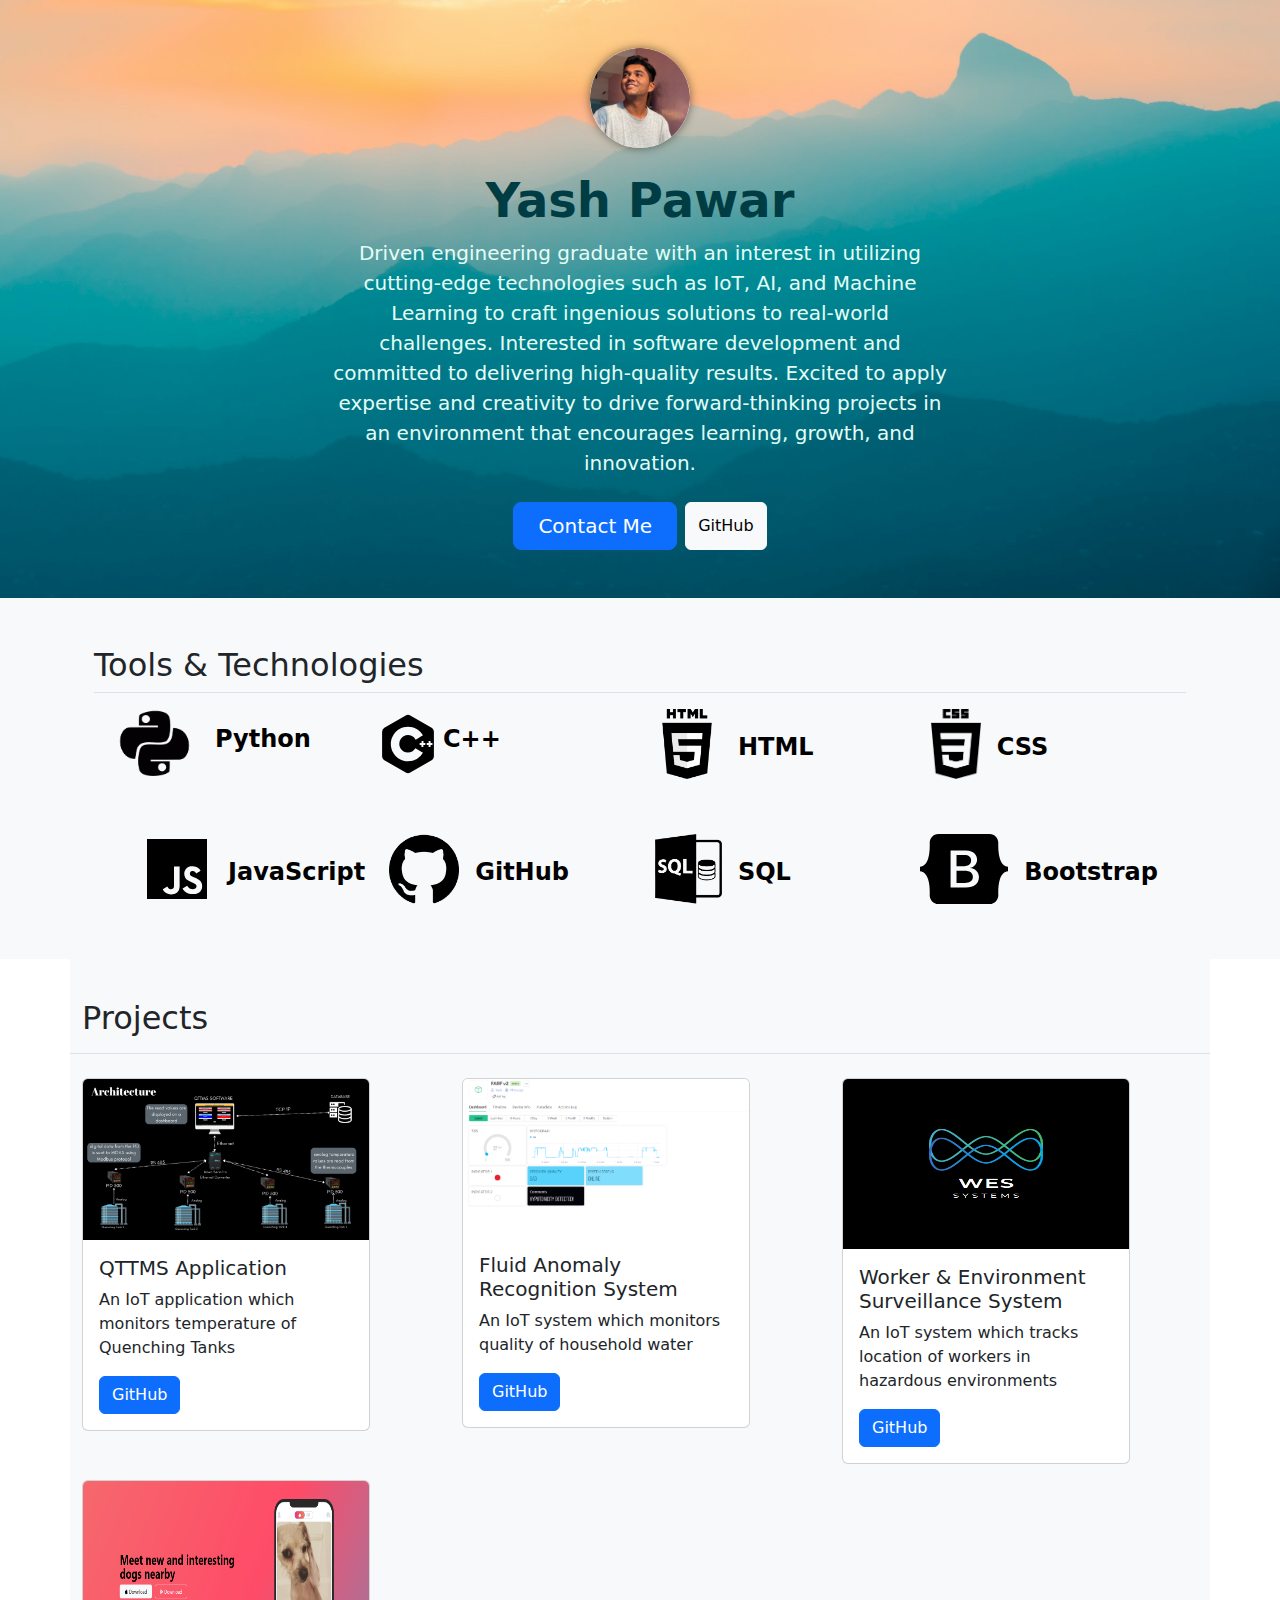
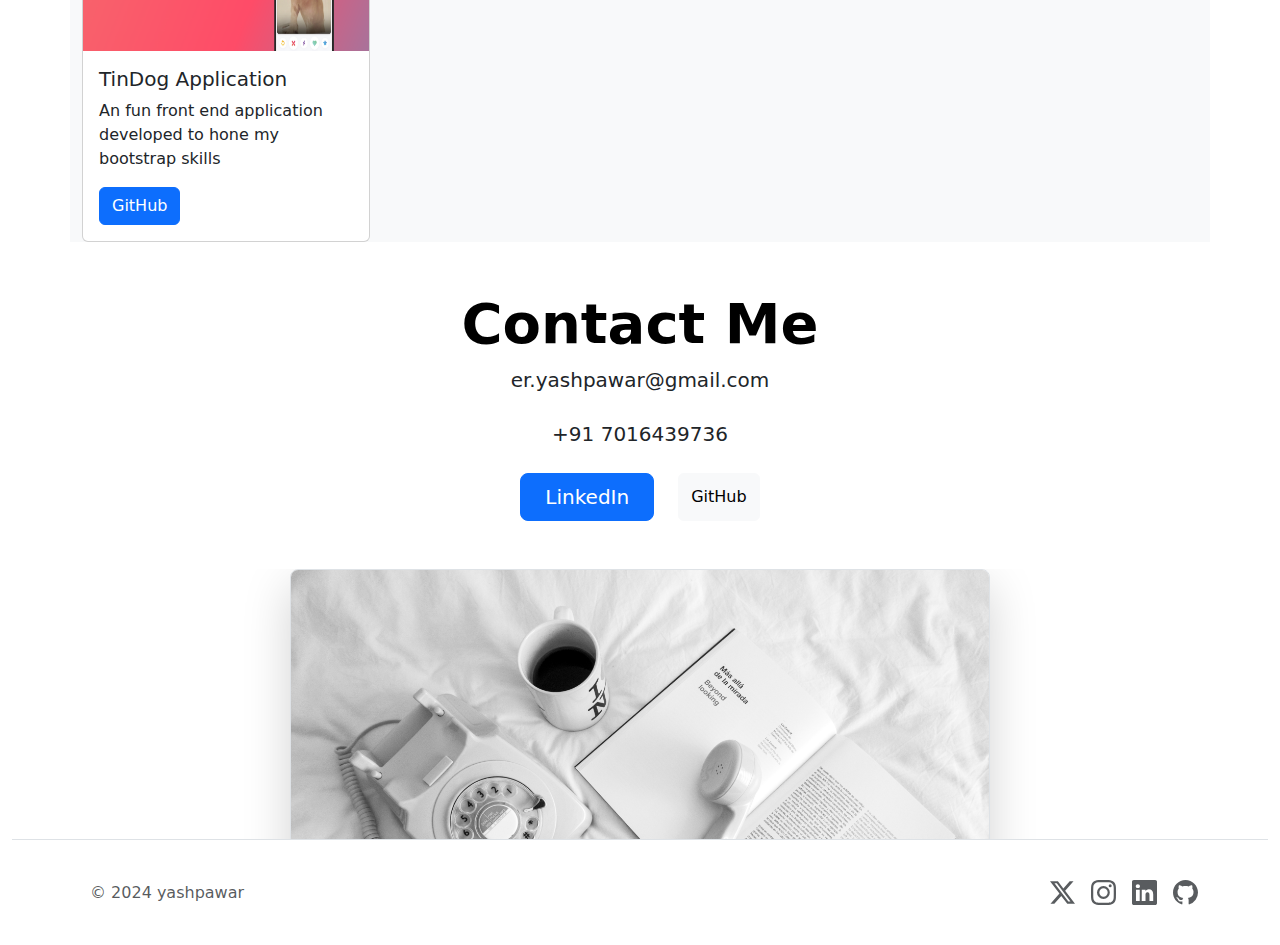
<file: index.html>
<!DOCTYPE html>
<html lang="en">

<head>
  <meta charset="UTF-8">
  <meta name="viewport" content="width=device-width, initial-scale=1.0">
  <title>Document</title>
  <link rel="stylesheet" href="styles.css">
  <link href="https://cdn.jsdelivr.net/npm/bootstrap@5.3.3/dist/css/bootstrap.min.css" rel="stylesheet"
    integrity="sha384-QWTKZyjpPEjISv5WaRU9OFeRpok6YctnYmDr5pNlyT2bRjXh0JMhjY6hW+ALEwIH" crossorigin="anonymous">
</head>

<body>
  <section id="introduction">
    <div class="px-4 py-5 my-0 text-center">
      <img class="d-block mx-auto mb-4" id="profile-photo" src="./Images/yash pawar profile photo portfolio site.png"
        alt="yash pawar profile photo" width="100" height="100">
      <h1 class="display-5 fw-bold text-body-emphasis">Yash Pawar</h1>
      <div class="col-lg-6 mx-auto">
        <p class="lead mb-4">Driven engineering graduate with an interest in utilizing cutting-edge technologies such as
          IoT, AI, and Machine
          Learning to craft ingenious solutions to real-world challenges. Interested in software development and
          committed
          to delivering high-quality results. Excited to apply expertise and creativity to drive forward-thinking
          projects in an
          environment that encourages learning, growth, and innovation.</p>
        <div class="d-grid gap-2 d-sm-flex justify-content-sm-center">
          <a href="#contact-me" class="btn btn-primary btn-lg px-4 gap-3">Contact Me</a>
          <button type="button" class="btn btn-light"
            onclick="window.open('https://github.com/pawaryash', '_blank')">GitHub</button>
        </div>
      </div>
    </div>
  </section>

  <section id="skills" class="container-fluid ">
    <div class="container px-4 py-5" id="icon-grid">
      <h2 class="pb-2 border-bottom">Tools & Technologies</h2>
      <div class="row pt-2">
        <div class="col d-flex align-items-start col-lg-3 col-mb-6">
          <img src="./Images/kisspng-computer-icons-python-5afac9ee46b749.8768191615263851342897-removebg-preview.png"
            alt="Python Logo" height="70">
          <div>
            <h3 class="fw-bold mb-0 fs-4 text-body-emphasis pt-3">Python</h3>
          </div>
        </div>
        <div class="col d-flex align-items-start col-lg-3 col-mb-6">
          <img src="./Images/plus_logo_c_icon_214621.svg" alt="Python Logo" height="70">
          <div>
            <h3 class="fw-bold mb-0 fs-4 text-body-emphasis pt-3">C++</h3>
          </div>
        </div>
        <div class="col d-flex align-items-start col-mb-6">
          <img src="./Images/HTML_Logo_Black-removebg-preview.png" alt="HTML 5 Logo" height="70">
          <div>
            <h3 class="fw-bold mb-0 fs-4 text-body-emphasis pt-4 ms-3">HTML</h3>
          </div>
        </div>
        <div class="col d-flex align-items-start col-mb-6">
          <img src="./Images/css-logo-black-and-white-removebg-preview.png" alt="CSS 3 Logo" height="70">
          <div>
            <h3 class="fw-bold mb-0 fs-4 text-body-emphasis py-4 ms-3">CSS</h3>
          </div>
        </div>
        <div class="row pt-5">
          <div class="col d-flex align-items-start col-mb-6">
            <img src="./Images/brand-javascript.svg" alt="JavaScript Logo" height="70" class="ms-5">
            <div>
              <h3 class="fw-bold mb-0 fs-4 text-body-emphasis py-4 ms-3">JavaScript</h3>
            </div>
          </div>
          <div class="col d-flex align-items-start col-mb-6">
            <img src="./Images/github-logo-removebg-preview.png" alt="GitHub Logo" height="70">
            <div>
              <h3 class="fw-bold mb-0 fs-4 text-body-emphasis py-4 ms-3">GitHub</h3>
            </div>
          </div>
          <div class="col d-flex align-items-start col-mb-6">
            <img src="./Images/sql_server_logo-removebg-preview.png" alt="SQL Server Logo" height="70">
            <div>
              <h3 class="fw-bold mb-0 fs-4 text-body-emphasis py-4 ms-3">SQL</h3>
            </div>
          </div>
          <div class="col d-flex align-items-start col-mb-6">
            <img src="./Images/bootstrap-logo-black.svg" alt="Bootsrap Server Logo" height="70">
            <div>
              <h3 class="fw-bold mb-0 fs-4 text-body-emphasis py-4 ms-3">Bootstrap</h3>
            </div>
          </div>
        </div>


      </div>
    </div>
  </section>
  <!-- Projects -->

  <section id="projects" class="container pt-4">

    <div class="row">
      <h2 class="container border-bottom py-3">Projects</h2>
      <div class="col pt-3">
        <div class="card" style="width: 18rem;">
          <img src="./Images/QTTMS Architecture v2.0_Landscape.png" class="card-img-top" alt="QTTMS Architecture">
          <div class="card-body">
            <h5 class="card-title">QTTMS Application</h5>
            <p class="card-text">An IoT application which monitors temperature of Quenching Tanks</p>
            <a href="#" class="btn btn-primary"
              onclick="window.open('https://github.com/pawaryash/Quenching-Tank-Project', '_blank')">GitHub</a>
          </div>
        </div>
      </div>

      <div class="col pt-3">
        <div class="card" style="width: 18rem;">
          <img src="./Images/RO_results.png" class="card-img-top" alt="QTTMS Architecture">
          <div class="card-body">
            <h5 class="card-title">Fluid Anomaly Recognition System</h5>
            <p class="card-text">An IoT system which monitors quality of household water</p>
            <a href="#" class="btn btn-primary"
              onclick="window.open('https://github.com/pawaryash/Fluid-Anomaly-Recognition-Framework')">GitHub</a>
          </div>
        </div>
      </div>

      <div class="col pt-3">
        <div class="card" style="width: 18rem;">
          <img src="./Images/Wes.png" class="card-img-top" alt="WESS" height="170px">
          <div class="card-body">
            <h5 class="card-title">Worker & Environment Surveillance System</h5>
            <p class="card-text">An IoT system which tracks location of workers in hazardous environments</p>
            <a href="#" class="btn btn-primary"
              onclick="window.open('https://github.com/pawaryash/Worker-Environment-Surveillance-System', '_blank')">GitHub</a>
          </div>
        </div>
      </div>

      <div class="col pt-3">
        <div class="card" style="width: 18rem;">
          <img src="./Images/tindDog.png" class="card-img-top" alt="tin dog application" height="170px">
          <div class="card-body">
            <h5 class="card-title">TinDog Application</h5>
            <p class="card-text">An fun front end application developed to hone my bootstrap skills</p>
            <a href="#" class="btn btn-primary"
              onclick="window.open('https://github.com/pawaryash/TinDog', '_blank')">GitHub</a>
          </div>
        </div>
      </div>
    </div>
  </section>

  <!-- Contact Me -->
  <section id="contact-me">
    <div class="container-fluid">
      <div class="px-4 pt-5  text-center border-bottom">
        <h2 class="display-4 fw-bold text-body-emphasis">Contact Me</h2>
        <div class="col-lg-6 mx-auto">
          <p class="lead mb-4">er.yashpawar@gmail.com</p>
          <p class="lead mb-4">+91 7016439736</p>
          <div class="d-grid gap-2 d-sm-flex justify-content-sm-center mb-5">
            <button type="button" class="btn btn-primary btn-lg px-4 me-sm-3"
              onclick="window.open('https://www.linkedin.com/in/pawaryash/', '_blank')">LinkedIn</button>
            <button type="button" class="btn btn-light"
              onclick="window.open('https://github.com/pawaryash', '_blank')">GitHub</button>

          </div>
        </div>
        <div class="overflow-hidden" style="max-height: 30vh;">
          <div class="container px-5">
            <img src="./Images/contact me.jpg" class="img-fluid border rounded-3 shadow-lg mb-4" alt="Example image"
              width="700" height="500" loading="lazy">
          </div>
        </div>
      </div>
    </div>
  </section>
  <!-- Footer -->
  <section id="footer">
    <div class="container-fluid">
      <div class="container">
        <footer class="d-flex flex-wrap justify-content-between align-items-center py-3 my-4 ">
          <div class="col-md-4 d-flex align-items-center">
            <a href="/" class="mb-3 me-2 mb-md-0 text-body-secondary text-decoration-none lh-1">

            </a>
            <span class="mb-3 mb-md-0 text-body-secondary">© 2024 yashpawar</span>
          </div>

          <ul class="nav col-md-4 justify-content-end list-unstyled d-flex">
            <li class="ms-3"><a class="text-body-secondary" target="_blank" href="https://twitter.com/yashpawar_"><svg
                  xmlns="http://www.w3.org/2000/svg" width="25" height="25" fill="currentColor" class="bi bi-twitter-x"
                  viewBox="0 0 16 16">
                  <path
                    d="M12.6.75h2.454l-5.36 6.142L16 15.25h-4.937l-3.867-5.07-4.425 5.07H.316l5.733-6.57L0 .75h5.063l3.495 4.633L12.601.75Zm-.86 13.028h1.36L4.323 2.145H2.865z" />
                </svg></a></li>
            <li class="ms-3"><a class="text-body-secondary" target="_blank"
                href="https://www.instagram.com/_yash.pawar_/"><svg xmlns="http://www.w3.org/2000/svg" width="25"
                  height="25" fill="currentColor" class="bi bi-instagram" viewBox="0 0 16 16">
                  <path
                    d="M8 0C5.829 0 5.556.01 4.703.048 3.85.088 3.269.222 2.76.42a3.9 3.9 0 0 0-1.417.923A3.9 3.9 0 0 0 .42 2.76C.222 3.268.087 3.85.048 4.7.01 5.555 0 5.827 0 8.001c0 2.172.01 2.444.048 3.297.04.852.174 1.433.372 1.942.205.526.478.972.923 1.417.444.445.89.719 1.416.923.51.198 1.09.333 1.942.372C5.555 15.99 5.827 16 8 16s2.444-.01 3.298-.048c.851-.04 1.434-.174 1.943-.372a3.9 3.9 0 0 0 1.416-.923c.445-.445.718-.891.923-1.417.197-.509.332-1.09.372-1.942C15.99 10.445 16 10.173 16 8s-.01-2.445-.048-3.299c-.04-.851-.175-1.433-.372-1.941a3.9 3.9 0 0 0-.923-1.417A3.9 3.9 0 0 0 13.24.42c-.51-.198-1.092-.333-1.943-.372C10.443.01 10.172 0 7.998 0zm-.717 1.442h.718c2.136 0 2.389.007 3.232.046.78.035 1.204.166 1.486.275.373.145.64.319.92.599s.453.546.598.92c.11.281.24.705.275 1.485.039.843.047 1.096.047 3.231s-.008 2.389-.047 3.232c-.035.78-.166 1.203-.275 1.485a2.5 2.5 0 0 1-.599.919c-.28.28-.546.453-.92.598-.28.11-.704.24-1.485.276-.843.038-1.096.047-3.232.047s-2.39-.009-3.233-.047c-.78-.036-1.203-.166-1.485-.276a2.5 2.5 0 0 1-.92-.598 2.5 2.5 0 0 1-.6-.92c-.109-.281-.24-.705-.275-1.485-.038-.843-.046-1.096-.046-3.233s.008-2.388.046-3.231c.036-.78.166-1.204.276-1.486.145-.373.319-.64.599-.92s.546-.453.92-.598c.282-.11.705-.24 1.485-.276.738-.034 1.024-.044 2.515-.045zm4.988 1.328a.96.96 0 1 0 0 1.92.96.96 0 0 0 0-1.92m-4.27 1.122a4.109 4.109 0 1 0 0 8.217 4.109 4.109 0 0 0 0-8.217m0 1.441a2.667 2.667 0 1 1 0 5.334 2.667 2.667 0 0 1 0-5.334" />
                </svg></a></li>
            <li class="ms-3"><a class="text-body-secondary" target="_blank"
                href="https://www.linkedin.com/in/pawaryash/"><svg xmlns="http://www.w3.org/2000/svg" width="25"
                  height="25" fill="currentColor" class="bi bi-linkedin" viewBox="0 0 16 16">
                  <path
                    d="M0 1.146C0 .513.526 0 1.175 0h13.65C15.474 0 16 .513 16 1.146v13.708c0 .633-.526 1.146-1.175 1.146H1.175C.526 16 0 15.487 0 14.854zm4.943 12.248V6.169H2.542v7.225zm-1.2-8.212c.837 0 1.358-.554 1.358-1.248-.015-.709-.52-1.248-1.342-1.248S2.4 3.226 2.4 3.934c0 .694.521 1.248 1.327 1.248zm4.908 8.212V9.359c0-.216.016-.432.08-.586.173-.431.568-.878 1.232-.878.869 0 1.216.662 1.216 1.634v3.865h2.401V9.25c0-2.22-1.184-3.252-2.764-3.252-1.274 0-1.845.7-2.165 1.193v.025h-.016l.016-.025V6.169h-2.4c.03.678 0 7.225 0 7.225z" />
                </svg></a></li>
            <li class="ms-3"><a class="text-body-secondary" target="_blank" href="https://github.com/pawaryash"><svg
                  xmlns="http://www.w3.org/2000/svg" width="25" height="25" fill="currentColor" class="bi bi-github"
                  viewBox="0 0 16 16">
                  <path
                    d="M8 0C3.58 0 0 3.58 0 8c0 3.54 2.29 6.53 5.47 7.59.4.07.55-.17.55-.38 0-.19-.01-.82-.01-1.49-2.01.37-2.53-.49-2.69-.94-.09-.23-.48-.94-.82-1.13-.28-.15-.68-.52-.01-.53.63-.01 1.08.58 1.23.82.72 1.21 1.87.87 2.33.66.07-.52.28-.87.51-1.07-1.78-.2-3.64-.89-3.64-3.95 0-.87.31-1.59.82-2.15-.08-.2-.36-1.02.08-2.12 0 0 .67-.21 2.2.82.64-.18 1.32-.27 2-.27s1.36.09 2 .27c1.53-1.04 2.2-.82 2.2-.82.44 1.1.16 1.92.08 2.12.51.56.82 1.27.82 2.15 0 3.07-1.87 3.75-3.65 3.95.29.25.54.73.54 1.48 0 1.07-.01 1.93-.01 2.2 0 .21.15.46.55.38A8.01 8.01 0 0 0 16 8c0-4.42-3.58-8-8-8" />
                </svg></a></li>
          </ul>
        </footer>
      </div>
  </section>

  <script src="https://cdn.jsdelivr.net/npm/bootstrap@5.3.3/dist/js/bootstrap.bundle.min.js"
    integrity="sha384-YvpcrYf0tY3lHB60NNkmXc5s9fDVZLESaAA55NDzOxhy9GkcIdslK1eN7N6jIeHz"
    crossorigin="anonymous"></script>
</body>

</html
</file>
<file: styles.css>
#profile-photo {
    border-radius: 50%;
    box-shadow: 0px 0px 10px rgba(0, 0, 0, 0.5);
}

#introduction {
    background-image: url("./Images/title background scenery.jpg");
    background-repeat: no-repeat;
    background-size: cover;
}

#introduction>div>div>p {
    color: #E3FEF7;
}

#introduction>div>h1 {
    color: #003C43 !important;
}

#skills,
#projects {
    background-color: #f8f9fa !important;
    backdrop-filter: blur(100px) !important;
}
</file>
